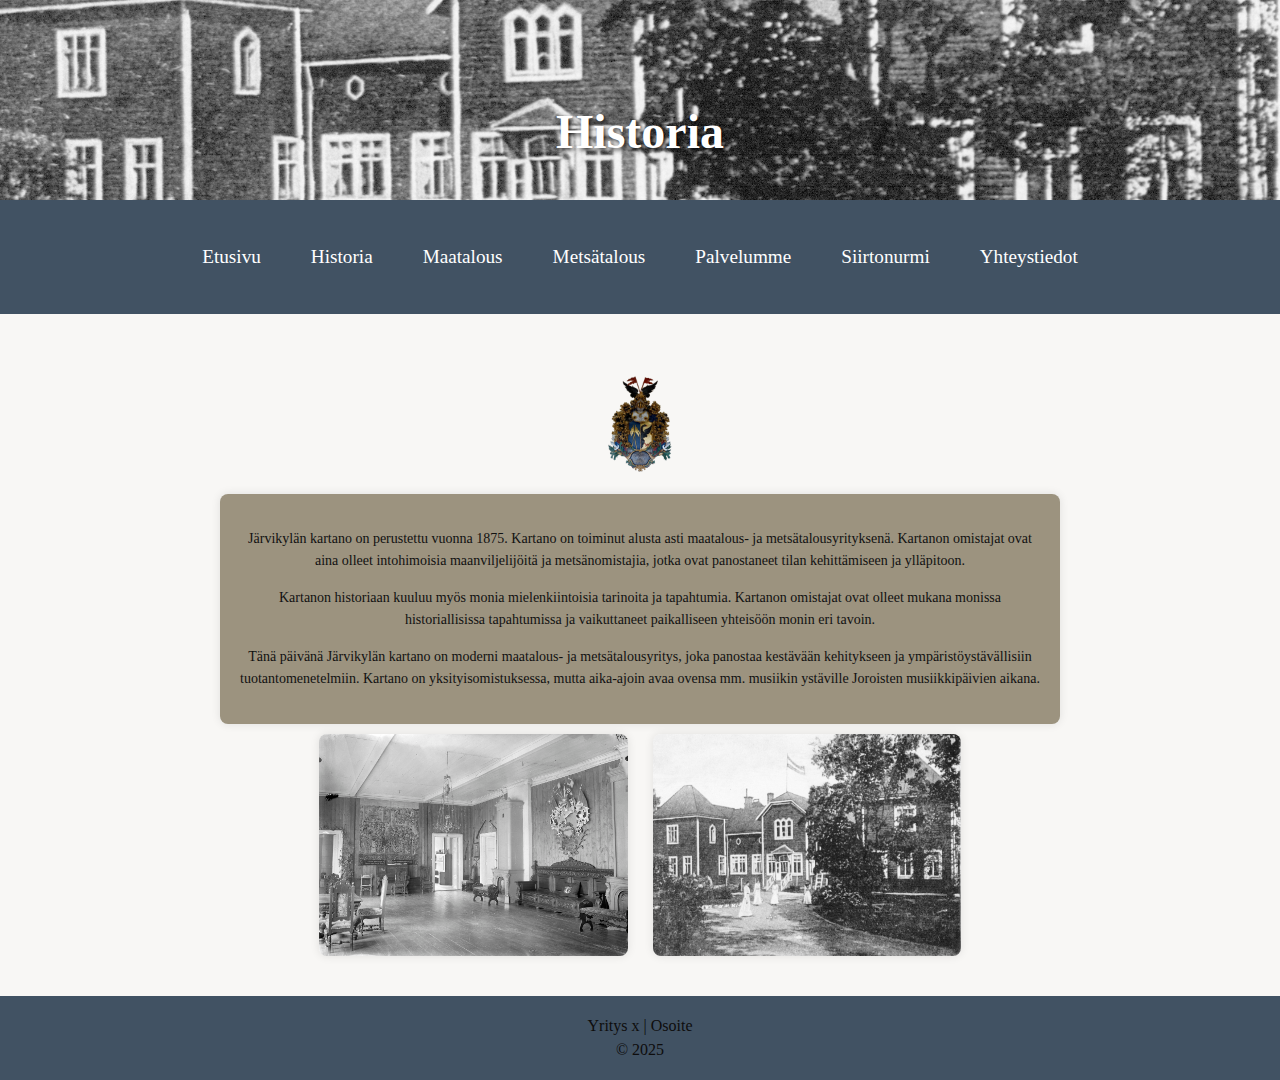
<file: historia.html>
<!DOCTYPE html>
<html lang="fi">
<head>
    <meta charset="UTF-8">
    <meta name="viewport" content="width=device-width, initial-scale=1.0">
    <title>Pala kartanon historiaa</title>
    <link rel="stylesheet" href="styles.css">
</head>

 
  
  <body>
    
  <header>
    <div class="yläpalkki" id="historia">
        <h1>Historia</h1>
    </div>

      <nav>
        <ul class="nav-links" id="nav-links">
              <li><a href="index.html">Etusivu</a></li>
              <li><a href="historia.html">Historia</a></li>
              <li><a href="maatalous.html">Maatalous</a></li>
              <li><a href="metsatalous.html">Metsätalous</a></li>
              <li><a href="palvelumme.html">Palvelumme</a></li>
              <li><a href="siirtonurmi.html">Siirtonurmi</a></li>
              <li><a href="yhteystiedot.html">Yhteystiedot</a></li>
          </ul>
      </nav>
  </header>

    <main>
      <img src="Kuvat/GFvaakunaMV.png" alt="Grotenfeltin suvun vaakuna" class="vaakuna">
        <section class="content">
        <p>Järvikylän kartano on perustettu vuonna 1875. Kartano on toiminut alusta asti maatalous- ja metsätalousyrityksenä. Kartanon omistajat ovat aina olleet intohimoisia maanviljelijöitä ja metsänomistajia, jotka ovat panostaneet tilan kehittämiseen ja ylläpitoon.</p>
        <p>Kartanon historiaan kuuluu myös monia mielenkiintoisia tarinoita ja tapahtumia. Kartanon omistajat ovat olleet mukana monissa historiallisissa tapahtumissa ja vaikuttaneet paikalliseen yhteisöön monin eri tavoin.</p>
        <p>Tänä päivänä Järvikylän kartano on moderni maatalous- ja metsätalousyritys, joka panostaa kestävään kehitykseen ja ympäristöystävällisiin tuotantomenetelmiin. Kartano on yksityisomistuksessa, mutta aika-ajoin avaa ovensa mm. musiikin ystäville Joroisten musiikkipäivien aikana.</p>
        </section>

      <div class="historia_kuvat">  
      <img src="Kuvat/kartanon_sali.jpg" alt="kuva kartanon salista" class="sali">
      <img src="Kuvat/vanha_kartano.jpg" alt="kuva vanhasta kartanon pihapiiristä" class="vanha_kartano">
      </div>  
    </main>

  <footer class="alapalkki">
    <p>Yritys x | Osoite</p>
    <p>© 2025</p> 
  </footer>

</body>
</file>
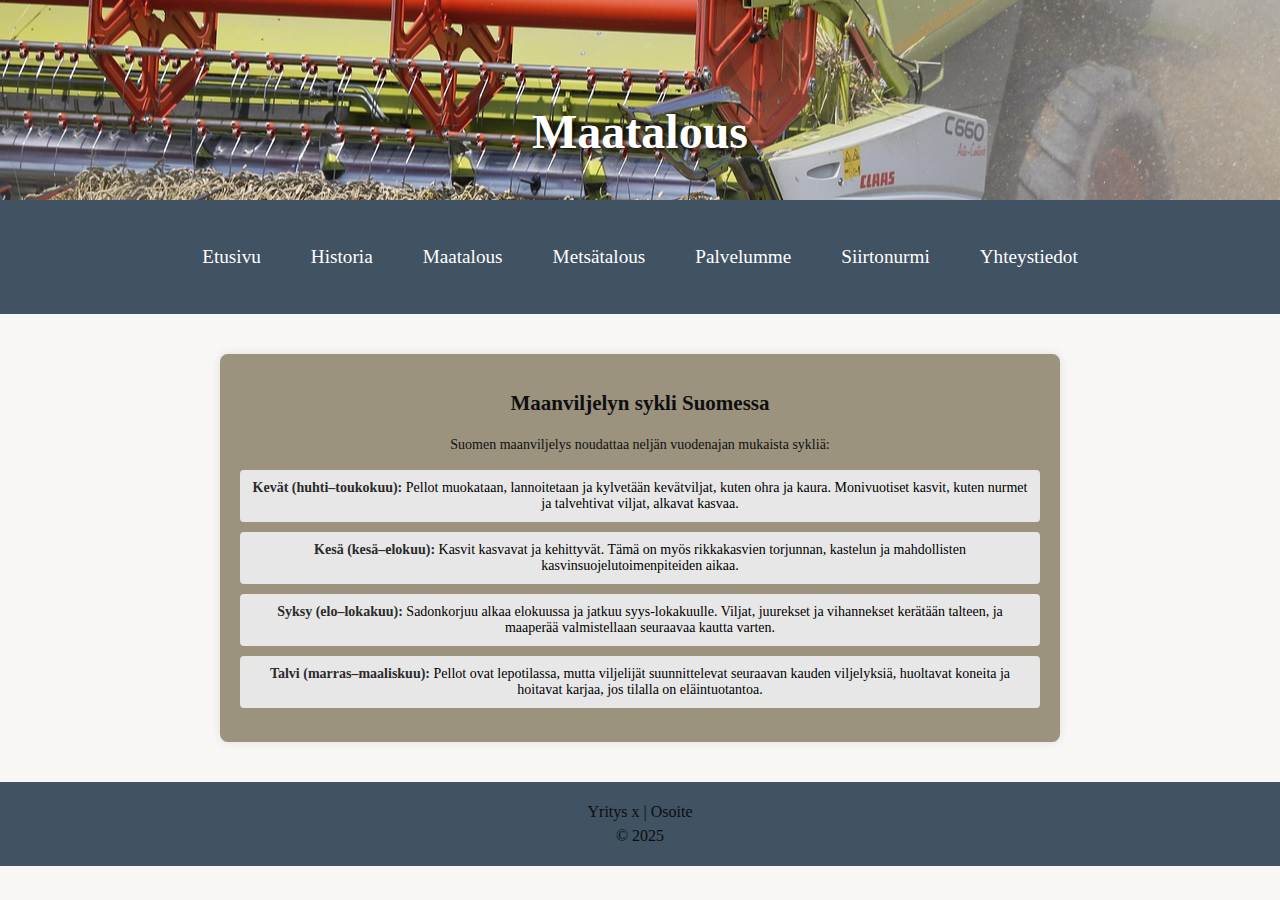
<file: maatalous.html>
<!DOCTYPE html>
<html lang="fi">
<head>
    <meta charset="UTF-8">
    <meta name="viewport" content="width=device-width, initial-scale=1.0">
    <title>Viljakasvien viljely</title>
    <link rel="stylesheet" href="styles.css">
</head>

<body>
  <header>
      <div class="yläpalkki" id="maatalous">
          <h1>Maatalous</h1>
      </div>

      <nav>
        <ul class="nav-links" id="nav-links">
              <li><a href="index.html">Etusivu</a></li>
              <li><a href="historia.html">Historia</a></li>
              <li><a href="maatalous.html">Maatalous</a></li>
              <li><a href="metsatalous.html">Metsätalous</a></li>
              <li><a href="palvelumme.html">Palvelumme</a></li>
              <li><a href="siirtonurmi.html">Siirtonurmi</a></li>
              <li><a href="yhteystiedot.html">Yhteystiedot</a></li>
          </ul>
      </nav>
  </header>
  
  <main>
    <section class="content">
      <h2>Maanviljelyn sykli Suomessa</h2>
      <p>Suomen maanviljelys noudattaa neljän vuodenajan mukaista sykliä:</p>
      <ul>
        <li><strong>Kevät (huhti–toukokuu):</strong> Pellot muokataan, lannoitetaan ja kylvetään kevätviljat, kuten ohra ja kaura. Monivuotiset kasvit, kuten nurmet ja talvehtivat viljat, alkavat kasvaa.</li>
        <li><strong>Kesä (kesä–elokuu):</strong> Kasvit kasvavat ja kehittyvät. Tämä on myös rikkakasvien torjunnan, kastelun ja mahdollisten kasvinsuojelutoimenpiteiden aikaa.</li>
        <li><strong>Syksy (elo–lokakuu):</strong> Sadonkorjuu alkaa elokuussa ja jatkuu syys-lokakuulle. Viljat, juurekset ja vihannekset kerätään talteen, ja maaperää valmistellaan seuraavaa kautta varten.</li>
        <li><strong>Talvi (marras–maaliskuu):</strong> Pellot ovat lepotilassa, mutta viljelijät suunnittelevat seuraavan kauden viljelyksiä, huoltavat koneita ja hoitavat karjaa, jos tilalla on eläintuotantoa.</li>
      </ul>
    </section>

  </main>

  <footer class="alapalkki">
    <p>Yritys x | Osoite </p>
    <p>© 2025</p>  
  </footer>
</body>
</file>
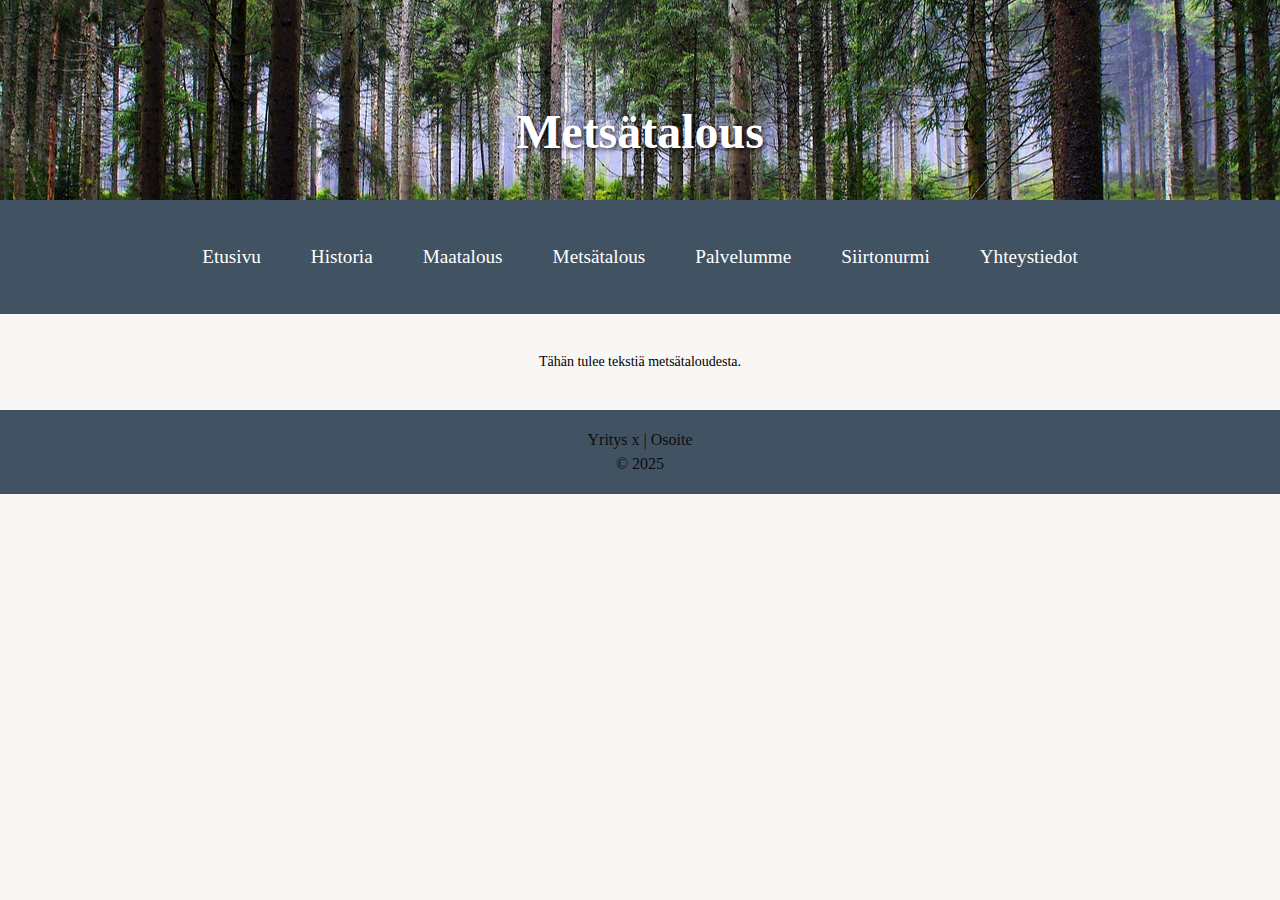
<file: metsatalous.html>
<!DOCTYPE html>
<html lang="fi">
<head>
    <meta charset="UTF-8">
    <meta name="viewport" content="width=device-width, initial-scale=1.0">
    <title>Vastuullista metsän hoitoa</title>
    <link rel="stylesheet" href="styles.css">
</head>

<body>
  <header>
      <div class="yläpalkki" id="metsätalous">
          <h1>Metsätalous</h1>
      </div>

      <nav>
        <ul class="nav-links" id="nav-links">
              <li><a href="index.html">Etusivu</a></li>
              <li><a href="historia.html">Historia</a></li>
              <li><a href="maatalous.html">Maatalous</a></li>
              <li><a href="metsatalous.html">Metsätalous</a></li>
              <li><a href="palvelumme.html">Palvelumme</a></li>
              <li><a href="siirtonurmi.html">Siirtonurmi</a></li>
              <li><a href="yhteystiedot.html">Yhteystiedot</a></li>
          </ul>
      </nav>
  </header>
  <main>

    Tähän tulee tekstiä metsätaloudesta.

  </main>

  <footer class="alapalkki">
    <p>Yritys x | Osoite </p>
    <p>© 2025</p> 
  </footer>
</body>
</file>
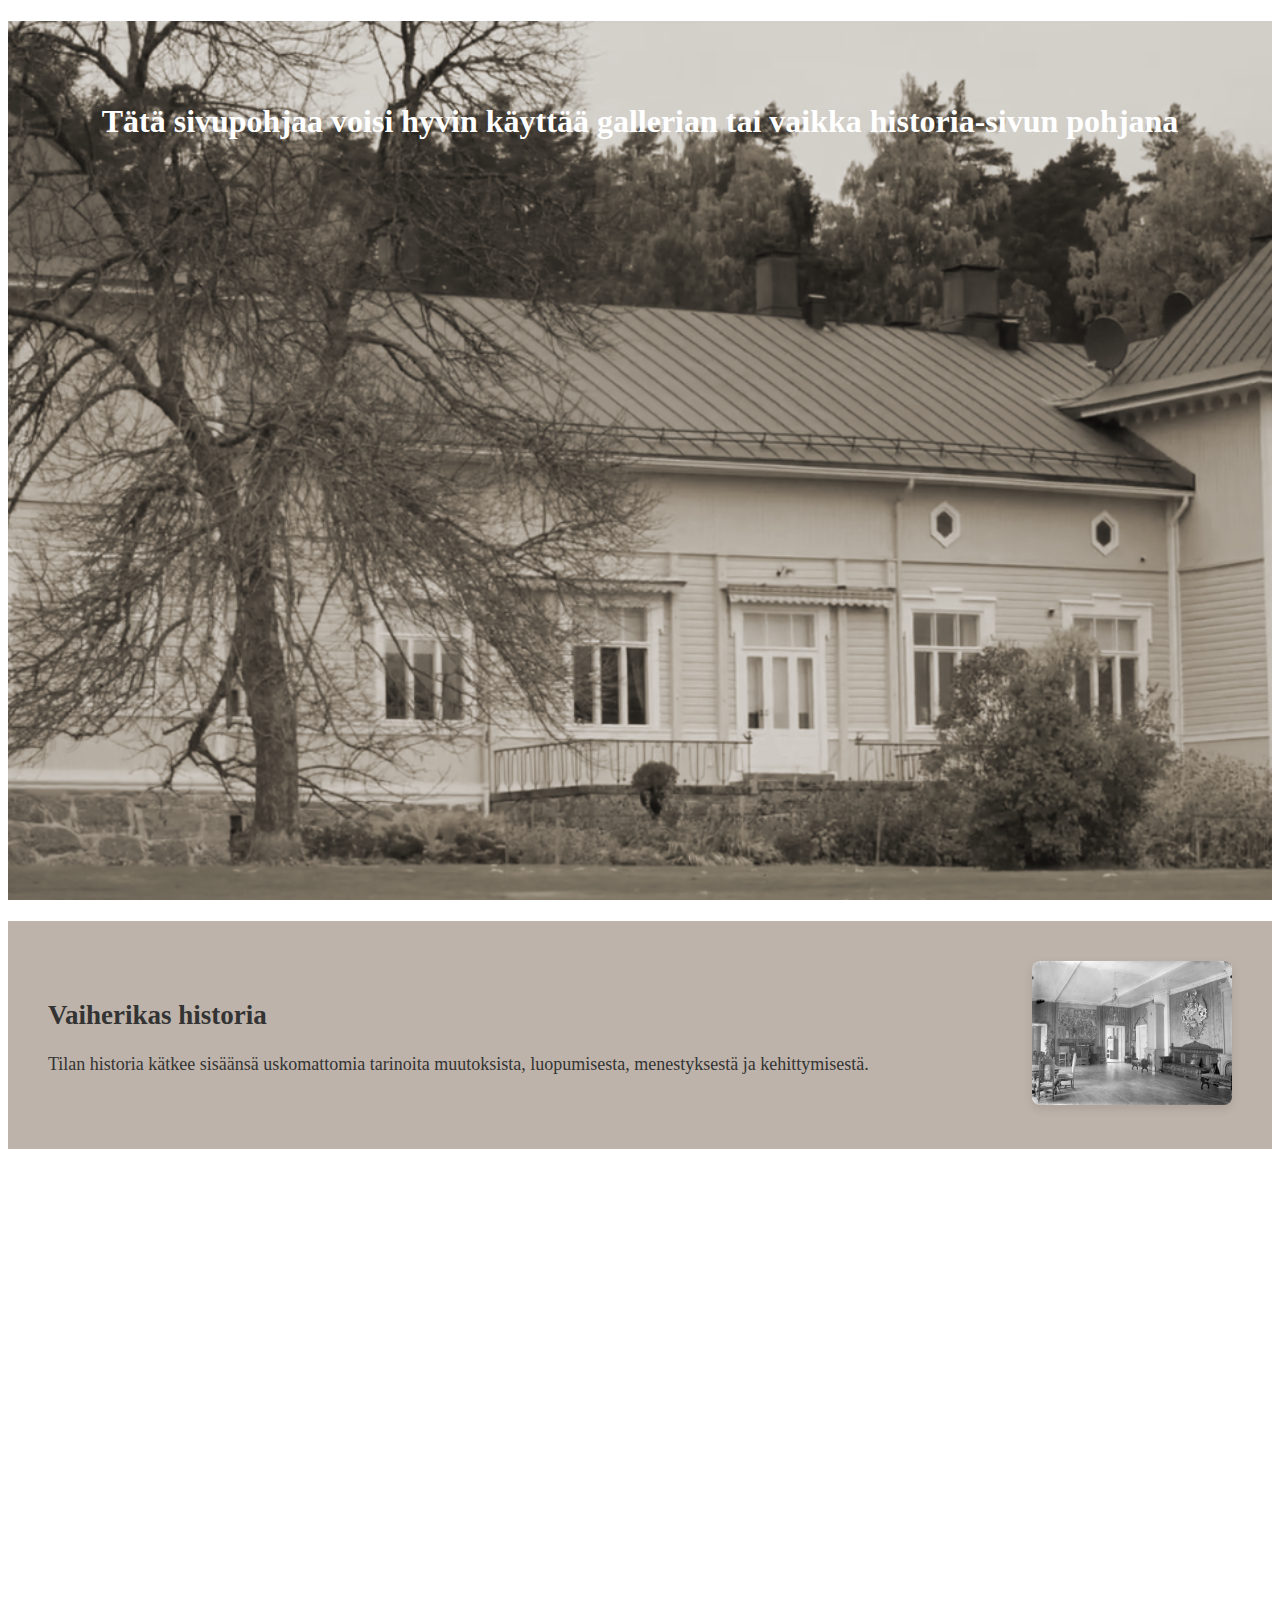
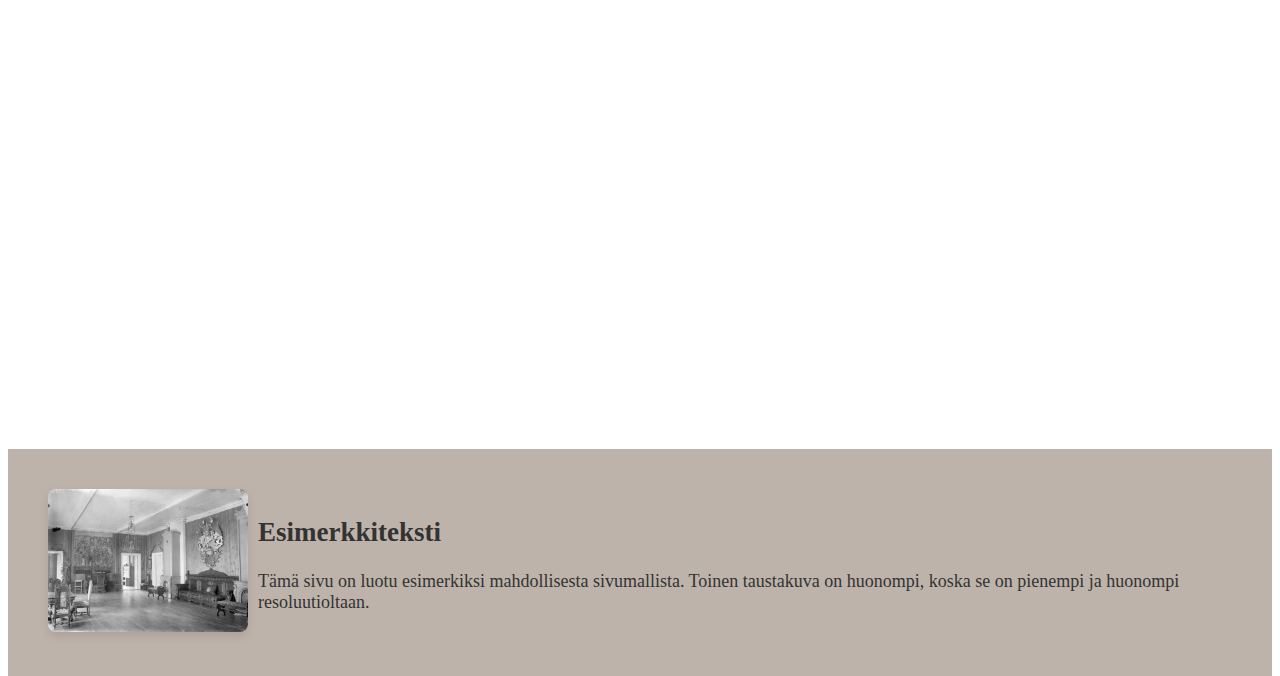
<file: testisivu.html>
<!DOCTYPE html>
<html>
<head>
<meta name="viewport" content="width=device-width, initial-scale=1">

</head>

<body>
  
<div class="parallax1">
  <h1 class="ylin-h1">Tätä sivupohjaa voisi hyvin käyttää gallerian tai vaikka historia-sivun pohjana</h1>
</div>

  <div class="parallax1-osio">
    <div class="parallax1-teksti">
      <h2>Vaiherikas historia</h2>
      <p>Tilan historia kätkee sisäänsä uskomattomia tarinoita muutoksista, luopumisesta,
        menestyksestä ja kehittymisestä.
      </p>
    </div>

    <div class="parallax1-kuva">
      <img src="Kuvat/kartanon_sali.jpg" alt="Kuva kartanon salista">
    </div>
  </div>


<div class="parallax2"></div>

  <div class="text-section">
    <div class="image-content">
      <img src="Kuvat/kartanon_sali.jpg" alt="Esimerkkikuva">
    </div>
    <div class="text-content">
      <h2>Esimerkkiteksti</h2>
      <p>
       Tämä sivu on luotu esimerkiksi mahdollisesta sivumallista.
       Toinen taustakuva on huonompi, koska se on pienempi ja huonompi resoluutioltaan.
      </p>
    </div> 
  </div>

</body>
</html>

<style>
  body, html {
    height: 100%;
  }
  
  .ylin-h1 {
  position: relative;
  z-index: 2;
  color: white; /* Voit säätää tekstin väriä tarpeen mukaan */
  text-align: center;
  line-height: 200px; /* Varmistaa, että teksti on keskitetty pystysuunnassa */
  }

  .parallax1 {
    /* The image used */
    background-image: url('Kuvat/kartano.png');
  
    /* Full height */
    height: 100%; 
  
    /* Create the parallax scrolling effect */
    background-attachment: fixed;
    background-position: center;
    background-repeat: no-repeat;
    background-size: cover;
  }
  
  .parallax2 {
    /* The image used */
    background-image: url('Kuvat/metsänhoito.png');
  
    /* Full height */
    height: 100%; 
  
    /* Create the parallax scrolling effect */
    background-attachment: fixed;
    background-position: center;
    background-repeat: no-repeat;
    background-size: cover;
  }

  .text-section {
  display: flex;
  justify-content: space-between;
  align-items: center;
  background-color: rgb(190, 179, 170); /* Beige tausta */
  padding: 40px;
  gap: 10px; /* Väli tekstin ja kuvan välillä */
  flex-wrap: wrap; /* Varmistaa, että sisältö pinoutuu pienemmillä näytöillä */
}

.parallax1-osio {
  display: flex;
  justify-content: space-between;
  align-items: center;
  background-color: rgb(190, 179, 170); /* Beige tausta */
  padding: 40px;
  gap: 10px; /* Väli tekstin ja kuvan välillä */
  flex-wrap: wrap; /* Varmistaa, että sisältö pinoutuu pienemmillä näytöillä */
}

.text-content {
  flex: 1; /* Teksti vie tilaa */
  font-size: 18px;
  color: #333; /* Tummanharmaa teksti */
}

.parallax1-teksti {
  flex: 1; /* Teksti vie tilaa */
  font-size: 18px;
  color: #333; /* Tummanharmaa teksti */
}

.image-content, .parallax1-kuva {
  flex: 0 0 200px; /* Kuva vie kiinteän tilan */
  max-width: 200px; /* Maksimileveys kuvalle */
}

.image-content img, .parallax1-kuva img {
  width: 100%; /* Kuva täyttää vanhemman elementin */
  height: auto; /* Säilyttää kuvan mittasuhteet */
  border-radius: 8px; /* Pyöristää kuvan kulmat */
  box-shadow: 0 4px 10px rgba(0, 0, 0, 0.1); /* Lisää varjo kuvan ympärille */
}

@media (max-width: 768px) {
  .text-section, .parallax1-osio {
    flex-direction: column; /* Pinoutuu pystysuunnassa pienemmillä näytöillä */
    text-align: center; /* Keskittää tekstin */
  }

  .image-content, .parallax1-kuva {
    margin-top: 20px; /* Lisää väliä kuvan ja tekstin väliin */
    max-width: 100%; /* Kuva täyttää koko leveyden pienemmillä näytöillä */
  }
}
  </style>
</file>
<file: styles.css>
body, html {
  font-family: Georgia, 'Times New Roman', Times, serif;
  margin: 0;
  padding: 0;
  text-align: center;
  background-color: #f8f7f5;
  font-size: 16px;
  height: 100%;
}

@media (max-width: 768px) {
  body {
    font-size: 14px;
  }
}

main {
  max-width: 1000px;
  display: flex;
  flex-direction: column;
  align-items: center;
  padding: 20px;
  text-align: center;
  font-size: 14px;
  margin: 20px auto;
}

.vaakuna {
  justify-content: center;
  margin: 20px 0;
  width: 100px;
  height: 100px;
} /* Vaakunan värisävyt: 
#afab9f (harmaa), #836a3e (vaaleampi ruskea), #415263 (siniharmaa), 
#4d3016 (ruskea), #141116 (melkein musta) */


.yläpalkki {
  position: relative;
  width: 100%;
  height: 200px; /* Voit säätää korkeutta tarpeen mukaan */
  overflow: hidden;
}

.yläpalkki h1 {
  position: relative;
  z-index: 2;
  color: #ffffff; /* Vaalea fonttiväri */
  text-align: center;
  line-height: 200px; /* Keskittää tekstin pystysuunnassa */
  text-shadow: 2px 2px 4px rgba(0, 0, 0, 0.8); /* Tumma varjo tekstin ympärille */
  font-size: 3rem; /* Suurempi fonttikoko */
  font-weight: bold; /* Lihavoitu teksti */
}

/*Yläpalkin taustakuva*/
#etusivu {
  background: url('kuva') no-repeat center center/cover;
}
#historia {
  background: none; 
}

body#historia {
  background: url('Kuvat/kartano.png') no-repeat center center;
  background-size: cover; /* Skaalaa kuva täyttämään koko näkymän */
  background-attachment: fixed; /* Kiinnittää taustakuvan paikalleen */
  margin: 0;
  padding: 0;
  min-height: 100vh; /* Varmistaa, että taustakuva kattaa vähintään koko näkymän korkeuden */
  color: #fff; /* Tekstin väri */
}

@media (min-width: 1920px) {
  body#historia {
    background-size: 100% auto; /* Skaalaa kuva vaakasuunnassa */
  }
}

#maatalous {
  background: url('Kuvat/viljan_puinti.jpg') no-repeat center center/cover;
}

#metsätalous {
  background: url('Kuvat/vihreä_metsä.jpg') no-repeat center center/cover;
}
#palvelumme {
  background: url('Kuvat/palvelut.jpg') no-repeat center center/cover;
}
#siirtonurmi {
  background: url('Kuvat/siirtonurmi.jpg') no-repeat center center/cover;
}
#yhteystiedot {
  background: url('Kuvat/yhteystiedot.jpg') no-repeat center center/cover;
}
#historia {
  background: url('Kuvat/vanha_kartano.jpg') no-repeat center center/cover;
}

/* Hampurilaisvalikko */
.hamburger {
  display: none; /* Näytetään vain pienillä näytöillä */
  flex-direction: column;
  justify-content: space-between;
  width: 30px;
  height: 25px;
  cursor: pointer;
  position: absolute;
  top: 50%; /* Keskittää pystysuunnassa */
  right: 20px; /* Siirtää oikeaan reunaan */
  transform: translateY(-50%); /* Korjaa keskityksen */
  z-index: 20; /* Varmistaa, että hampurilaisvalikko on muiden elementtien päällä */
}

.hamburger span {
  display: block;
  height: 4px;
  width: 100%;
  background-color: white;
  border-radius: 2px;
  transition: all 0.3s ease;
}

/* Navigointilista */
nav {
  display: flex;
  align-items: center; /* Keskittää logon ja linkit pystysuunnassa */
  
  padding: 10px 20px;
  background-color: #415263; /* Sininen taustaväri */
  position: relative;
}
/* Logo */
nav .logo {
  flex: 0 0 auto; /* Logo ei vaikuta navigointilinkkien keskitykseen */
}

nav .logo img {
  height: 50px; /* Logon korkeus */
  width: auto; /* Säilyttää mittasuhteet */
  border-radius: 15px; /* Pyöristää reunat */
}

.nav-links {
  display: flex;
  flex: 1; /* Navigointilista täyttää jäljellä olevan tilan */
  justify-content: center; /* Keskittää linkit vaakasuunnassa */
  list-style: none;
  gap: 20px; /* Väli linkkien välillä */
}

.nav-links li a {
  text-decoration: none;
  color: white;
  font-size: 1.2rem;
}

nav ul {
  display: flex;
  justify-content: center;
  list-style: none;
  padding: 20px;
  background-color: #415263;
}

nav ul li {
  margin: 0 15px;
}

nav ul li a {
  color: white;
  text-decoration: none;
}

/* Näytetään hampurilaisvalikko pienillä näytöillä */
@media (max-width: 768px) {
  .hamburger {
    display: flex;
  }

  .nav-links {
    display: none; /* Piilotetaan navigointilista oletuksena */
    flex-direction: column;
    background-color: #415263; /* Sama sininen taustaväri */
    position: absolute;
    top: 60px; /* Navigointipalkin alapuolelle */
    right: 0;
    width: 100%; /* Täyttää koko näytön leveyden */
    padding: 20px;
    box-shadow: 0 4px 10px rgba(0, 0, 0, 0.2);
    z-index: 15;
  }

  .nav-links.active {
    display: flex; /* Näytetään navigointilista, kun hampurilaisvalikko on aktiivinen */
  }
}


/* Historia-osio */
.historia_kuvat {
  display: flex;
  justify-content: center;
  gap: 25px; /* Lisää tilaa kuvien väliin */
  margin-top: 10px;
  flex-wrap: wrap; /* Varmistaa, että kuvat pinoutuvat pienemmillä näytöillä */
}

.sali, .vanha_kartano {
  flex: 1 1 calc(33.33% - 25px); /* Kolme kuvaa per rivi, miinus väli */
  max-width: calc(33.33% - 25px); /* Maksimileveys sama kuin flex-arvo */
  height: auto; /* Pitää kuvan mittasuhteet */
  padding: 0;
  border-radius: 8px; /* Pyöristää kulmat */
  box-shadow: 0 0 10px rgba(0, 0, 0, 0.1); /* Lisää varjo */
}

.sali img, .vanha_kartano img {
  width: 100%; /* Kuvan leveys täyttää vanhemman elementin */
  height: auto; /* Pitää kuvan mittasuhteet */
  border-radius: 8px; /* Pyöristää kuvan kulmat */
  object-fit: cover; /* Skaalaa kuvan täyttämään alueen */
  
}

.content {
  max-width: 800px;
  margin: 0 auto;
  padding: 20px;
  background-color:#9c937f;
  border-radius: 8px;
  box-shadow: 0 0 10px rgba(0, 0, 0, 0.1);
  text-align: center;
}

.content h2 {
  text-align: center;
  color: #0f0f0f;
}

.content p {
  font-size: 14px;
  line-height: 1.6;
  color: #111111;
}

.content ul {
  list-style-type: none;
  padding: 0;
}

.content ul li {
  background: #e7e7e7;
  margin: 10px 0;
  padding: 10px;
  border-radius: 4px;
}

.content ul li strong {
  color: #2b2b2b;
}



.info {
  display: flex;
  justify-content: center;
  flex-wrap: wrap;
  gap: 25px; /* Lisää tilaa boxien väliin */
  margin: 20px 0;
}

.box {
  width: 200px; /* Voit säätää tämän koon tarpeen mukaan */
  text-align: center; /* Keskittää tekstin */
  background-color: #9c937f; /* Taustaväri laatikolle */
  border: 1px solid #ccc; /* Kehys laatikolle */
  border-radius: 10px; /* Pyöristää kulmat */
  padding: 10px; /* Tilaa laatikon sisällä */
  box-shadow: 0 0 10px rgba(0, 0, 0, 0.5); /* Lisää varjo */
  display: flex; /* Käytämme Flexboxia */
  flex-direction: column; /* Järjestetään lapset pystysuoraan */
  justify-content: center; /* Työntää lapset reunoille */
  align-items: center;
  height: 250px;
}

.box:hover {
  transform: translateY(-10px); /* Nostaa laatikkoa hieman */
  box-shadow: 0 15px 30px rgba(0, 0, 0, 0.2); /* Lisää syvempi varjo */
}

.box img {
  width: 200px; /* Kuvan leveys täyttää laatikon */
  height: 150px; /* Pitää kuvan mittasuhteet */
  object-fit: cover; /* Skaalaa kuvan täyttämään laatikon säilyttäen mittasuhteet */
  border-radius: 5px; /* Pyöristää kuvan kulmat */
  margin-bottom: 5px; /* Lisää väli kuvan ja tekstin väliin */
}

.box p {
  text-align: center;
  font-size: 16px;
  color: #333; /* Tummanharmaa väri tekstille */
  margin-top: auto;
  line-height: 1.0; /* Lisää riviväli, jotta teksti ei ole liian tiivistä */
}

figcaption {
  font-size: 12px;
  color: #333;
  margin-top: 5px;
}

.box a {
  text-decoration: none;
  color: inherit;
  display: block; /* Asetetaan linkki block-tasoiseksi */
  width: 90%; /* Asetetaan linkin leveys täyttämään laatikko */
  height: 90%; /* Asetetaan linkin korkeus täyttämään laatikko */
  
  
}

a {
  text-decoration: none; /* Poistaa alleviivauksen */
  color: inherit; /* Säilyttää tekstin alkuperäisen värin */
}

.alapalkki {
  line-height: 0.5;
  background: #415263;
  color: rgb(14, 13, 13);
  padding: 10px;
  margin-top: 20px;
  text-align: center;
}

.contact-info {
  display: flex;
  justify-content: center;
  flex-wrap: wrap;
  gap: 20px; /* Lisää tilaa korttien väliin */
  margin: 20px 0;
}

.contact-card {
  width: 250px; /* Voit säätää tämän koon tarpeen mukaan */
  text-align: center; /* Keskittää tekstin */
  background-color: #9c937f; /* Taustaväri kortille */
  border: 1px solid #ccc; /* Kehys kortille */
  border-radius: 10px; /* Pyöristää kulmat */
  padding: 20px; /* Tilaa kortin sisällä */
  box-shadow: 0 0 10px rgba(0, 0, 0, 0.1); /* Lisää varjo */
}

.contact-card img {
  width: 100%; /* Kuvan leveys täyttää kortin */
  height: auto; /* Pitää kuvan mittasuhteet */
  border-radius: 50%; /* Pyöristää kuvan kulmat */
  margin-bottom: 10px; /* Lisää väli kuvan ja tekstin väliin */
}

.contact-card h2 {
  font-size: 20px;
  color: #333; /* Tummanharmaa väri tekstille */
  margin: 10px 0;
}

.contact-card p {
  font-size: 16px;
  color: #333; /* Tummanharmaa väri tekstille */
  margin: 5px 0;
}

.intro, .news {
  max-width: 100%;
  margin: 20px auto;
  padding: 20px;
  background-color: #e9e7e3;
  border-radius: 8px;
  box-shadow: 0 0 10px rgba(0, 0, 0, 0.);
}

.map {
  max-width: 100%;
  margin: 20px 0;
  padding: 20px;
  background-color: #e9e7e3;
  border-radius: 8px;
  box-shadow: 0 0 10px rgba(0, 0, 0, 0.1);
}

.map iframe {
  width: 100%; /* Kartta täyttää vanhemman elementin leveyden */
  max-width: 600px; /* Maksimileveys kartalle */
  height: auto; /* Säilyttää mittasuhteet */
  aspect-ratio: 16 / 9; /* Asettaa kartan kuvasuhteen */
  border: 0; /* Poistaa kehyksen */
}

.intro h2, .news h2, .map h2 {
  text-align: center;
  color: #333;
}

.intro p, .news p, .map p {
  font-size: 18px;
  line-height: 1.6;
  color: #666;
}

.news ul {
  list-style-type: none;
  padding: 0;
}

.news ul li {
  background: #9c937f;
  margin: 10px 0;
  padding: 10px;
  border-radius: 4px;
}

.news ul li strong {
  color: #333;
}

.newsbody {
  font-family: Georgia, 'Times New Roman', Times, serif;
  margin: 0;
  padding: 0;
  text-align: center;
  background-color: #807868;
}

.news-container {
  display: flex;
  justify-content: center;
  gap: 20px; /* Lisää tilaa news-osioiden väliin */
  flex-wrap: wrap; /* Varmistaa, että osiot pinoutuvat pienemmillä näytöillä */
}

.news {
  flex: 1 1; /* Varmistaa, että molemmat laatikot ovat samankokoisia */
  min-height: 300px; /* Asettaa minimikorkeuden laatikoille */
  background-color: #e9e7e3;
  border-radius: 8px;
  box-shadow: 0 0 10px rgba(0, 0, 0, 0.1);
  padding: 20px;
}

.gallery {
  width: 100%;
}

.gallery h2 {
  color: #afa69c;
}

.gallery-grid {
  display: grid;
  grid-template-columns: repeat(auto-fit, minmax(200px, 1fr));
  gap: 20px;
}

.gallery-item {
  background-color: #e9e7e3;
  padding: 10px;
  border-radius: 8px;
  box-shadow: 0 0 10px rgba(0, 0, 0, 0.1);
}

.gallery-item img {
  width: 100%;
  height: auto;
  border-radius: 8px;
}

/*Painikkeeet*/

.historia-button-container {
  display: flex;
  justify-content: center;
  margin-top: 20px 20px;
}

.historia-button {
  background-color: #415263;
  color: white;
  padding: 10px 20px;
  border-radius: 5px;
  text-decoration: none;
  font-size: 18px;
  transition: background-color 0.3s;
  border: 1px solid #ccc; /* Kehys laatikolle */
  box-shadow: 0 0 10px rgba(0, 0, 0, 0.5); /* Lisää varjo */
  margin: auto;
}

.historia-button:hover {
  background-color: #333;
}


.gallery-button-container {
  display: flex;
  justify-content: center;
  margin-top: 20px;
}

.gallery-button {
  background-color: #415263;
  color: white;
  padding: 10px 20px;
  border-radius: 5px;
  text-decoration: none;
  font-size: 18px;
  transition: background-color 0.3s;
  border: 1px solid #ccc; /* Kehys laatikolle */
  box-shadow: 0 0 10px rgba(0, 0, 0, 0.5); /* Lisää varjo */
}

.gallery-button:hover {
  background-color: #333;
}

/* SIIRTONURMI */
  /* Chatbotin perusstyling */
  #chatbot {
    position: fixed;
    bottom: 20px;
    right: 20px;
    width: 300px;
    height: 400px;
    border: 1px solid #ccc;
    border-radius: 8px;
    background-color: #fff;
    box-shadow: 0 4px 8px rgba(0, 0, 0, 0.1);
    display: none; /* Piilotetaan oletuksena */
    flex-direction: column;
  }
  #chatbot-header {
    background-color: #4CAF50;
    color: #fff;
    padding: 10px;
    text-align: center;
    border-top-left-radius: 8px;
    border-top-right-radius: 8px;
    position: relative;
  }
  #chatbot-header button {
    position: absolute;
    top: 5px;
    right: 10px;
    background: none;
    border: none;
    color: #fff;
    font-size: 16px;
    cursor: pointer;
  }
  #chatbot-messages {
    flex-grow: 1;
    padding: 10px;
    overflow-y: auto;
    border-bottom: 1px solid #ccc;
  }
  #chatbot-input {
    display: flex;
    border-top: 1px solid #ccc;
  }
  #chatbot-input input {
    flex-grow: 1;
    padding: 10px;
    border: none;
    border-bottom-left-radius: 8px;
  }
  #chatbot-input button {
    padding: 10px;
    border: none;
    background-color: #4CAF50;
    color: #fff;
    border-bottom-right-radius: 8px;
    cursor: pointer;
  }
  #chatbot-input button:hover {
    background-color: #45a049;
  }
  #chatbot-toggle {
    position: fixed;
    bottom: 20px;
    right: 20px;
    background-color: #4CAF50;
    color: #fff;
    border: none;
    border-radius: 50%;
    width: 50px;
    height: 50px;
    font-size: 20px;
    cursor: pointer;
    box-shadow: 0 4px 8px rgba(0, 0, 0, 0.1);
  }

/* Media queries for responsiveness */

@media (max-width: 768px) {
  nav ul {
    flex-direction: column;
  }

  .box {
    flex: 1 1 100%; /* Yksi laatikko per rivi */
    max-width: 100%; /* Yksi laatikko per rivi */
  }

  .map iframe {
    height: 200px;
  }

  nav ul li {
    margin: 10px 0; /* Lisää tilaa elementtien väliin pystysuunnassa */
  }

  .contact-card {
    width: 100%; /* Yksi kortti per rivi */
  }
  @media (max-width: 768px) {
    .sali, .vanha_kartano {
      flex: 1 1 calc(50% - 15px); /* Kaksi kuvaa per rivi pienemmillä näytöillä */
      max-width: calc(50% - 15px);
    }
  }
  
  @media (max-width: 480px) {
    .sali, .vanha_kartano {
      flex: 1 1 100%; /* Yksi kuva per rivi pienimmillä näytöillä */
      max-width: 100%;
    }
  }
}

/* Galleria-osio_piilossa */
.gallery2 {
  max-width: 1200px;
  margin: 0 auto;
  padding: 20px;
  text-align: center;
}

.gallery2 h2 {
  font-size: 2rem;
  margin-bottom: 20px;
  color: #415263;
}

.gallery2-grid {
  display: grid;
  grid-template-columns: repeat(auto-fit, minmax(250px, 1fr));
  gap: 20px;
}

.gallery2-item {
  position: relative;
  overflow: hidden;
  border-radius: 10px;
  box-shadow: 0 4px 10px rgba(0, 0, 0, 0.1);
  transition: transform 0.3s ease, box-shadow 0.3s ease;
}

.gallery2-item:hover {
  transform: scale(1.05);
  box-shadow: 0 8px 20px rgba(0, 0, 0, 0.2);
}

.gallery2-item img {
  width: 100%;
  height: 100%;
  object-fit: cover;
  display: block;
  transition: opacity 0.3s ease;
}

.gallery2-caption {
  position: absolute;
  bottom: 0;
  left: 0;
  width: 100%;
  background: rgba(0, 0, 0, 0.6);
  color: white;
  padding: 10px;
  font-size: 1rem;
  text-align: center;
  opacity: 0;
  transition: opacity 0.3s ease;
}

.gallery2-item:hover .gallery-caption {
  opacity: 1;
}
</file>
